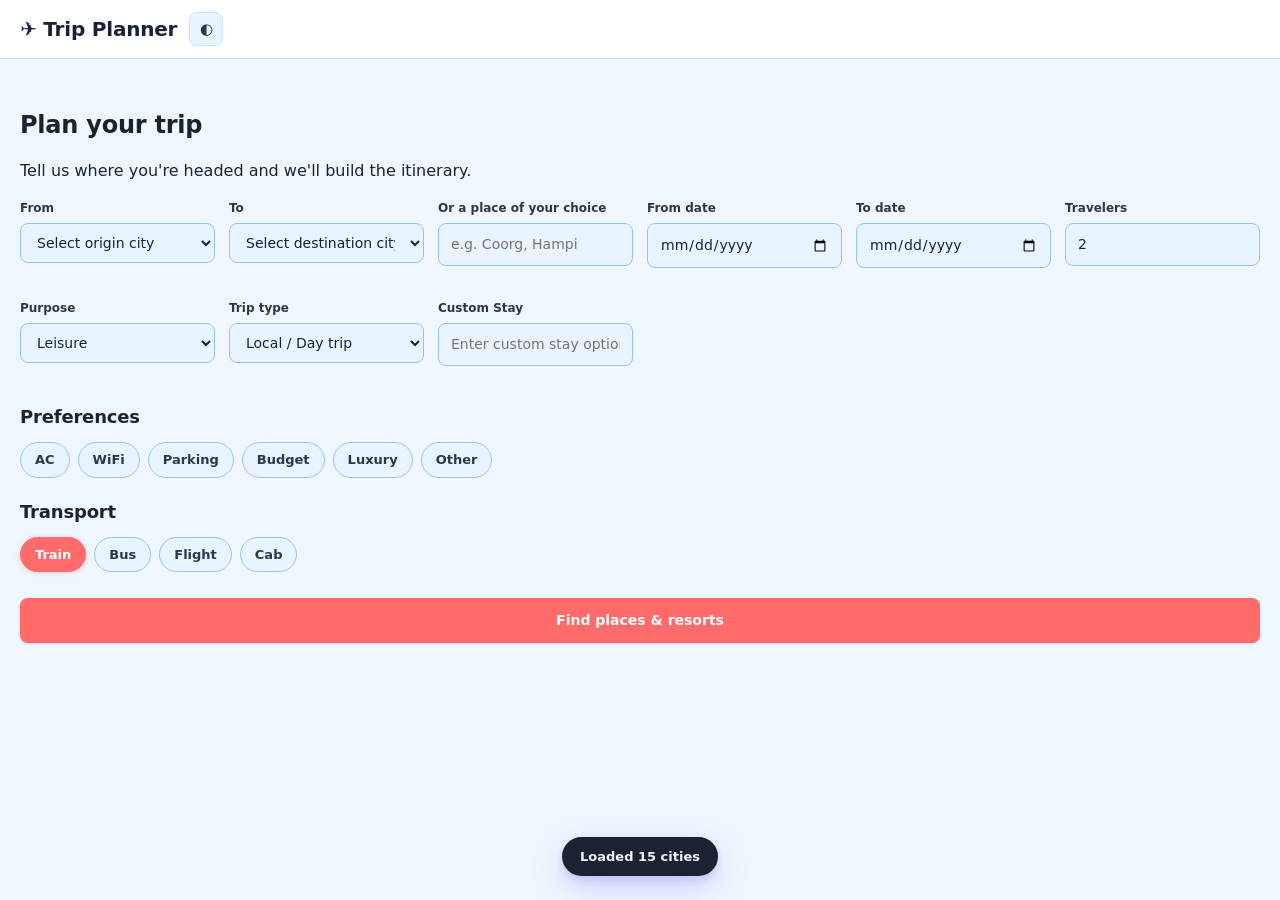
<file: index.html>
<!DOCTYPE html>
<html lang="en">
<head>
<meta charset="UTF-8">
<meta name="viewport" content="width=device-width, initial-scale=1">
<title>Trip Planner</title>
<link rel="stylesheet" href="style.css">
<link rel="manifest" href="trip-planner.webmanifest">
</head>
<body>
  <header>
    <h1>✈ Trip Planner</h1>
    <button id="themeToggle" aria-label="Toggle theme">◐</button>
  </header>

  <main>
    <section id="formSection">
      <h2>Plan your trip</h2>
      <p>Tell us where you're headed and we'll build the itinerary.</p>

      <form id="tripForm" novalidate>
        <div class="grid">
          <div class="field">
            <label for="originCity">From</label>
            <select id="originCity" required></select>
            <span class="err" id="errOrigin"></span>
          </div>
          <div class="field">
            <label for="destCity">To</label>
            <select id="destCity"></select>
            <span class="err" id="errDest"></span>
          </div>
          <div class="field">
            <label for="customDestCity">Or a place of your choice</label>
            <input type="text" id="customDestCity" placeholder="e.g. Coorg, Hampi">
          </div>
          <div class="field">
            <label for="tripFrom">From date</label>
            <input type="date" id="tripFrom" required>
            <span class="err" id="errDateFrom"></span>
          </div>
          <div class="field">
            <label for="tripTo">To date</label>
            <input type="date" id="tripTo" required>
            <span class="err" id="errDateTo"></span>
          </div>
          <div class="field">
            <label for="members">Travelers</label>
            <input type="number" id="members" min="1" max="50" value="2" required>
            <span class="err" id="errMembers"></span>
          </div>
          <div class="field">
            <label for="purpose">Purpose</label>
            <select id="purpose">
              <option value="leisure">Leisure</option>
              <option value="family">Family</option>
              <option value="business">Business</option>
              <option value="pilgrimage">Pilgrimage</option>
              <option value="romantic">Romantic</option>
            </select>
          </div>
          <div class="field">
            <label for="tripType">Trip type</label>
            <select id="tripType">
              <option value="local">Local / Day trip</option>
              <option value="outstation">Outstation</option>
            </select>
          </div>
          <div class="field">
            <label for="customStay">Custom Stay</label>
            <input type="text" id="customStay" placeholder="Enter custom stay option">
            <span class="err" id="errCustomStay"></span>
          </div>
        </div>

        <h3>Preferences</h3>
        <div class="chips" id="amenities">
          <button type="button" class="chip" data-amenity="ac" aria-pressed="false">AC</button>
          <button type="button" class="chip" data-amenity="wifi" aria-pressed="false">WiFi</button>
          <button type="button" class="chip" data-amenity="parking" aria-pressed="false">Parking</button>
          <button type="button" class="chip" data-amenity="budget" aria-pressed="false">Budget</button>
          <button type="button" class="chip" data-amenity="luxury" aria-pressed="false">Luxury</button>
          <button type="button" class="chip" data-amenity="other" aria-pressed="false">Other</button>
        </div>
        <div class="field hidden" id="customAmenityField" style="margin-top:12px;max-width:360px">
          <label for="customAmenity">Your preference</label>
          <input type="text" id="customAmenity" placeholder="e.g. Pet-friendly, Gym">
        </div>

        <h3>Transport</h3>
        <div class="chips" id="transport">
          <button type="button" class="pill" data-transport="train" aria-pressed="true">Train</button>
          <button type="button" class="pill" data-transport="bus" aria-pressed="false">Bus</button>
          <button type="button" class="pill" data-transport="flight" aria-pressed="false">Flight</button>
          <button type="button" class="pill" data-transport="cab" aria-pressed="false">Cab</button>
        </div>

        <button class="btn btn-primary btn-block" type="submit">Find places &amp; resorts</button>
      </form>
    </section>
  </main>

  <script src="dataService.js"></script>
  </body>
<script src="app.js"></script>

<!-- Service Worker Registration -->
<script>
  if ('serviceWorker' in navigator) {
    navigator.serviceWorker.register('sw.js').then(() => {
      console.log('Service Worker registered');
    });
  }
</script>
</body>
</html>
</file>
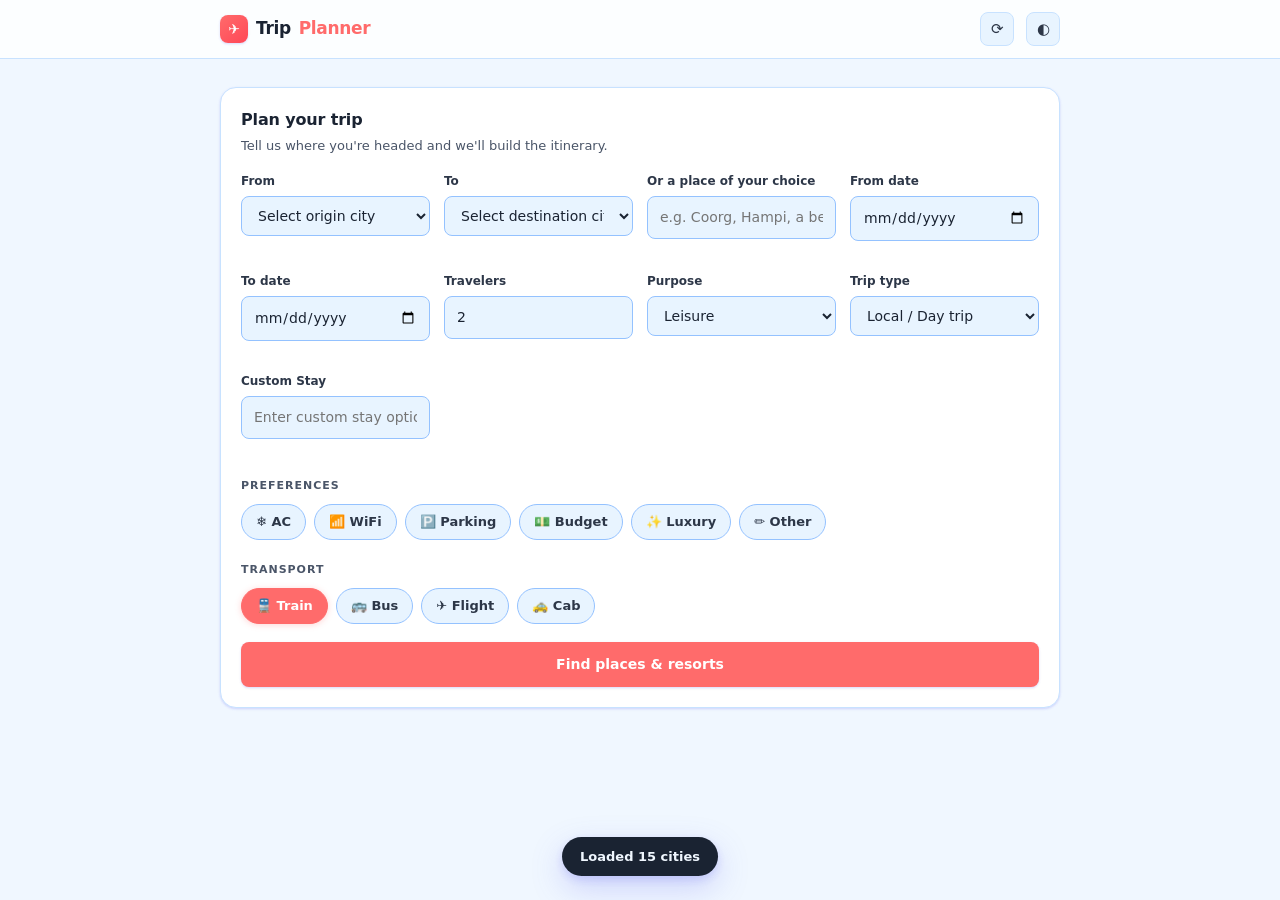
<file: trip-planner.html>
<!DOCTYPE html>
<html lang="en">
<head>
<meta charset="UTF-8">
<meta name="viewport" content="width=device-width, initial-scale=1">
<title>Trip Planner</title>
<meta name="description" content="Plan trips within Indian cities and outstation travel">
<link rel="manifest" href="trip-planner.webmanifest">
<style>
  /* ---------- Design tokens ---------- */
  :root {
    --bg:            #f0f7ff;
    --surface:       #ffffff;
    --surface-2:     #e8f4ff;
    --surface-sunk:  #d4edff;
    --text:          #1a2332;
    --text-soft:     #2d3748;
    --muted:         #4a5568;
    --accent:        #ff6b6b;
    --accent-hover:  #ff4757;
    --accent-soft:   #ffe5e5;
    --border:        #c8e2ff;
    --border-strong: #94c2ff;
    --ring:          rgba(255, 107, 107, .28);
    --shadow-sm: 0 1px 2px rgba(99, 102, 241, .15), 0 1px 3px rgba(99, 102, 241, .10);
    --shadow-md: 0 4px 12px rgba(99, 102, 241, .20), 0 2px 4px rgba(99, 102, 241, .15);
    --shadow-lg: 0 12px 32px rgba(99, 102, 241, .25), 0 4px 8px rgba(99, 102, 241, .20);
    --r-sm: 8px;  --r-md: 12px;  --r-lg: 16px;  --r-full: 999px;
  }
  [data-theme="dark"] {
    --bg:            #0f172a;
    --surface:       #1e293b;
    --surface-2:     #334155;
    --surface-sunk:  #2d3548;
    --text:          #f8fafc;
    --text-soft:     #cbd5e1;
    --muted:         #94a3b8;
    --accent:        #ff6b6b;
    --accent-hover:  #ff4757;
    --accent-soft:   #3d1a28;
    --border:        #334155;
    --border-strong: #475569;
    --ring:          rgba(255, 107, 107, .40);
    --shadow-sm: 0 1px 2px rgba(0,0,0,.5), 0 1px 3px rgba(0,0,0,.3);
    --shadow-md: 0 4px 12px rgba(255, 107, 107, .25), 0 2px 4px rgba(255, 107, 107, .15);
    --shadow-lg: 0 12px 32px rgba(255, 107, 107, .35), 0 4px 8px rgba(255, 107, 107, .25);
  }

  /* ---------- Base ---------- */
  *, *::before, *::after { box-sizing: border-box; }
  .hidden { display: none !important; }
  html { -webkit-text-size-adjust: 100%; }
  body {
    margin: 0;
    font-family: system-ui, -apple-system, "Segoe UI", Roboto, "Helvetica Neue", sans-serif;
    background: var(--bg);
    color: var(--text);
    line-height: 1.5;
    -webkit-font-smoothing: antialiased;
  }
  h1, h2, h3 { margin: 0; font-weight: 650; letter-spacing: -.01em; }
  :focus-visible { outline: 2px solid var(--accent); outline-offset: 2px; }

  /* ---------- Layout ---------- */
  .wrap { max-width: 880px; margin: 0 auto; padding: 0 20px 96px; }
  section { margin-top: 28px; }

  /* ---------- Header ---------- */
  header {
    position: sticky; top: 0; z-index: 20;
    background: color-mix(in srgb, var(--surface) 82%, transparent);
    backdrop-filter: saturate(180%) blur(12px);
    border-bottom: 1px solid var(--border);
  }
  .bar { max-width: 880px; margin: 0 auto; padding: 12px 20px; display: flex; align-items: center; gap: 12px; }
  .logo { font-size: 1.0625rem; font-weight: 700; letter-spacing: -.02em; display: flex; align-items: center; gap: 8px; }
  .logo-mark {
    width: 28px; height: 28px; border-radius: 8px; display: grid; place-items: center;
    background: linear-gradient(140deg, var(--accent), var(--accent-hover));
    color: #fff; font-size: 14px; box-shadow: var(--shadow-sm);
  }
  .logo span { color: var(--accent); }
  .bar .spacer { flex: 1; }

  .icon-btn {
    width: 34px; height: 34px; border-radius: var(--r-sm);
    border: 1px solid var(--border); background: var(--surface-2); color: var(--text-soft);
    font-size: 15px; cursor: pointer; display: grid; place-items: center; transition: .15s;
  }
  .icon-btn:hover { background: var(--surface-sunk); color: var(--text); border-color: var(--border-strong); }

  /* ---------- Cards ---------- */
  .card {
    background: var(--surface); border: 1px solid var(--border);
    border-radius: var(--r-lg); box-shadow: var(--shadow-sm);
  }
  .panel { padding: 20px; }
  .panel + .panel { margin-top: 16px; }
  .panel-title { font-size: 1rem; display: flex; align-items: center; gap: 8px; }
  .panel-sub { margin: 4px 0 16px; font-size: .8125rem; color: var(--muted); }
  .eyebrow {
    font-size: .6875rem; font-weight: 700; text-transform: uppercase;
    letter-spacing: .09em; color: var(--muted); margin-bottom: 10px;
  }

  /* ---------- Forms ---------- */
  .grid { display: grid; gap: 14px; grid-template-columns: repeat(auto-fit, minmax(168px, 1fr)); }
  .field { display: flex; flex-direction: column; gap: 6px; min-width: 0; }
  .field label { font-size: .75rem; font-weight: 600; color: var(--text-soft); }
  .field select, .field input {
    padding: 10px 12px; font: inherit; font-size: .875rem;
    border: 1px solid var(--border-strong); border-radius: var(--r-sm);
    background: var(--surface-2); color: var(--text); width: 100%;
    transition: border-color .15s, box-shadow .15s;
  }
  .field select:hover, .field input:hover { border-color: var(--muted); }
  .field select:focus, .field input:focus {
    outline: none; border-color: var(--accent); box-shadow: 0 0 0 3px var(--ring);
  }
  .field .err { font-size: .6875rem; color: var(--accent); font-weight: 500; min-height: 1em; }

  /* ---------- Chips & pills ---------- */
  .chips { display: flex; flex-wrap: wrap; gap: 8px; }
  .chip, .pill {
    display: inline-flex; align-items: center; gap: 6px;
    padding: 7px 14px; font: inherit; font-size: .8125rem; font-weight: 550;
    border: 1px solid var(--border-strong); border-radius: var(--r-full);
    background: var(--surface-2); color: var(--text-soft);
    cursor: pointer; user-select: none; transition: .15s;
  }
  .chip:hover, .pill:hover { border-color: var(--accent); color: var(--text); }
  .chip[aria-pressed="true"], .pill[aria-pressed="true"] {
    background: var(--accent); border-color: var(--accent); color: #fff;
    box-shadow: 0 1px 6px var(--ring);
  }

  /* ---------- Buttons ---------- */
  .btn {
    display: inline-flex; align-items: center; justify-content: center; gap: 8px;
    padding: 11px 20px; font: inherit; font-size: .875rem; font-weight: 650;
    border-radius: var(--r-sm); border: 1px solid transparent; cursor: pointer;
    transition: background .15s, border-color .15s, transform .06s;
    text-decoration: none;
  }
  .btn:active { transform: translateY(1px); }
  .btn-primary { background: var(--accent); color: #fff; box-shadow: var(--shadow-sm); }
  .btn-primary:hover { background: var(--accent-hover); }
  .btn-ghost { background: var(--surface-2); color: var(--text-soft); border-color: var(--border-strong); }
  .btn-ghost:hover { background: var(--surface-sunk); color: var(--text); }
  .btn-block { width: 100%; margin-top: 18px; }

  /* ---------- Summary strip ---------- */
  .strip {
    display: flex; align-items: center; gap: 12px; flex-wrap: wrap;
    padding: 14px 18px; margin-top: 20px;
    background: var(--surface); border: 1px solid var(--border);
    border-radius: var(--r-lg); box-shadow: var(--shadow-sm);
  }
  .strip .route { font-weight: 650; font-size: .9375rem; }
  .strip .route em { color: var(--accent); font-style: normal; margin: 0 6px; }
  .strip .meta { font-size: .8125rem; color: var(--muted); }
  .tag {
    margin-left: auto; font-size: .6875rem; font-weight: 650; letter-spacing: .04em;
    text-transform: uppercase; padding: 4px 10px; border-radius: var(--r-full);
    background: var(--surface-sunk); color: var(--muted); border: 1px solid var(--border);
  }
  .tag.live { background: #dcfce7; color: #15803d; border-color: #bbf7d0; }
  [data-theme="dark"] .tag.live { background: #052e1a; color: #4ade80; border-color: #14532d; }

  /* ---------- Option rows ---------- */
  .rows { display: flex; flex-direction: column; }
  .row {
    display: flex; align-items: center; gap: 12px;
    padding: 10px 4px; border-bottom: 1px solid var(--border);
  }
  .row:last-child { border-bottom: 0; }
  .row:hover .row-name { color: var(--accent); }
  .row label { display: flex; align-items: center; gap: 11px; flex: 1; min-width: 0; cursor: pointer; }
  .row input[type="checkbox"], .row input[type="radio"] {
    width: 17px; height: 17px; accent-color: var(--accent); cursor: pointer; flex-shrink: 0; margin: 0;
  }
  .row-name { font-size: .875rem; font-weight: 500; overflow: hidden; text-overflow: ellipsis; white-space: nowrap; transition: color .15s; }
  .row-level { font-size: .6875rem; font-weight: 600; color: var(--muted); flex-shrink: 0; }
  .dist {
    font-size: .75rem; font-weight: 600; color: var(--text-soft);
    background: var(--surface-sunk); border: 1px solid var(--border);
    padding: 3px 9px; border-radius: var(--r-full); white-space: nowrap; flex-shrink: 0;
  }
  .map-link {
    font-size: .6875rem; font-weight: 600; color: var(--text-soft); text-decoration: none;
    border: 1px solid var(--border-strong); border-radius: var(--r-sm);
    padding: 4px 9px; flex-shrink: 0; transition: .15s;
  }
  .map-link:hover { background: var(--accent); border-color: var(--accent); color: #fff; }

  .scroll { max-height: 300px; overflow-y: auto; margin: 0 -4px; padding: 0 4px; scrollbar-width: thin; }
  .scroll::-webkit-scrollbar { width: 8px; }
  .scroll::-webkit-scrollbar-thumb { background: var(--border-strong); border-radius: var(--r-full); }

  /* ---------- Skeleton ---------- */
  @keyframes shimmer { 0% { background-position: -400px 0; } 100% { background-position: 400px 0; } }
  .skel {
    height: 15px; border-radius: 5px; margin: 12px 0;
    background: linear-gradient(90deg, var(--surface-sunk) 25%, var(--border) 50%, var(--surface-sunk) 75%);
    background-size: 800px 100%; animation: shimmer 1.3s linear infinite;
  }

  /* ---------- Itinerary timeline ---------- */
  .day-head {
    display: flex; align-items: center; gap: 10px; margin: 22px 0 14px;
    font-size: .8125rem; font-weight: 700; color: var(--text-soft);
    text-transform: uppercase; letter-spacing: .06em;
  }
  .day-head::after { content: ""; flex: 1; height: 1px; background: var(--border); }
  .day-head:first-child { margin-top: 0; }
  .timeline { display: flex; flex-direction: column; gap: 0; }
  .stop { display: grid; grid-template-columns: 78px 26px 1fr; gap: 12px; align-items: start; }
  .stop .time { font-size: .75rem; font-weight: 650; color: var(--muted); text-align: right; padding-top: 11px; text-transform: uppercase; letter-spacing: .03em; }
  .stop .rail { display: flex; flex-direction: column; align-items: center; height: 100%; }
  .stop .dot {
    width: 11px; height: 11px; border-radius: 50%; background: var(--accent);
    margin-top: 14px; box-shadow: 0 0 0 3px var(--accent-soft); flex-shrink: 0;
  }
  .stop .line { width: 2px; flex: 1; background: var(--border); margin: 4px 0; min-height: 18px; }
  .stop:last-child .line { display: none; }
  .stop .body { padding: 9px 0 15px; min-width: 0; }
  .stop .name { font-size: .9375rem; font-weight: 600; }
  .stop .sub { font-size: .8125rem; color: var(--muted); margin-top: 2px; }
  @media (max-width: 560px) { .stop { grid-template-columns: 26px 1fr; } .stop .time { grid-column: 2; text-align: left; padding-top: 9px; } }

  /* ---------- Stay / summary blocks ---------- */
  .kv { display: flex; justify-content: space-between; gap: 12px; padding: 9px 0; font-size: .875rem; border-bottom: 1px solid var(--border); }
  .kv:last-of-type { border-bottom: 0; }
  .kv span:first-child { color: var(--text-soft); }
  .kv span:last-child { font-weight: 600; }
  .kv.total { border-top: 1px solid var(--border-strong); border-bottom: 0; margin-top: 6px; padding-top: 14px; font-size: 1rem; }
  .kv.total span:last-child { color: var(--accent); font-size: 1.125rem; }

  /* ---------- Booking links ---------- */
  .links { display: grid; gap: 10px; grid-template-columns: repeat(auto-fit, minmax(180px, 1fr)); margin-top: 4px; }
  .link-btn {
    display: flex; align-items: center; justify-content: center; gap: 8px;
    padding: 12px 16px; font-size: .8125rem; font-weight: 600;
    border: 1px solid var(--border-strong); border-radius: var(--r-sm);
    background: var(--surface-2); color: var(--text); text-decoration: none; transition: .15s;
  }
  .link-btn:hover { background: var(--surface-sunk); border-color: var(--muted); }
  .link-btn.primary { background: var(--accent); border-color: var(--accent); color: #fff; }
  .link-btn.primary:hover { background: var(--accent-hover); }

  .toast {
    position: fixed; left: 50%; bottom: 24px; transform: translateX(-50%);
    background: var(--text); color: var(--bg); padding: 10px 18px;
    border-radius: var(--r-full); font-size: .8125rem; font-weight: 600;
    box-shadow: var(--shadow-lg); z-index: 50; animation: rise .22s ease;
  }
  @keyframes rise { from { opacity: 0; transform: translate(-50%, 10px); } }
</style>
</head>
  <script>
    if ('serviceWorker' in navigator) {
      navigator.serviceWorker.register('sw.js').then(() => {
        console.log('Service Worker registered');
      });
    }
  </script>
<body>

<header>
  <div class="bar">
    <div class="logo"><div class="logo-mark">✈</div> Trip<span>Planner</span></div>
    <div class="spacer"></div>
    <button class="icon-btn" id="refreshCities" title="Refresh city list" aria-label="Refresh city list">⟳</button>
    <button class="icon-btn" id="themeToggle" title="Toggle theme" aria-label="Toggle theme">◐</button>
  </div>
</header>

<div class="wrap">

  <!-- ============ STEP 1 : TRIP DETAILS ============ -->
  <section id="formSection">
    <div class="card panel">
      <h1 class="panel-title">Plan your trip</h1>
      <p class="panel-sub">Tell us where you're headed and we'll build the itinerary.</p>

      <form id="tripForm" novalidate>
        <div class="grid">
          <div class="field">
            <label for="originCity">From</label>
            <select id="originCity" required></select>
            <span class="err" id="errOrigin"></span>
          </div>
          <div class="field">
            <label for="destCity">To</label>
            <select id="destCity"></select>
            <span class="err" id="errDest"></span>
          </div>
          <div class="field">
            <label for="customDestCity">Or a place of your choice</label>
            <input type="text" id="customDestCity" placeholder="e.g. Coorg, Hampi, a beach resort">
          </div>
          <div class="field">
            <label for="tripFrom">From date</label>
            <input type="date" id="tripFrom" required>
            <span class="err" id="errDateFrom"></span>
          </div>
          <div class="field">
            <label for="tripTo">To date</label>
            <input type="date" id="tripTo" required>
            <span class="err" id="errDateTo"></span>
          </div>
          <div class="field">
            <label for="members">Travelers</label>
            <input type="number" id="members" min="1" max="50" value="2" required>
            <span class="err" id="errMembers"></span>
          </div>
          <div class="field">
            <label for="purpose">Purpose</label>
            <select id="purpose">
              <option value="leisure">Leisure</option>
              <option value="family">Family</option>
              <option value="business">Business</option>
              <option value="pilgrimage">Pilgrimage</option>
              <option value="romantic">Romantic</option>
            </select>
          </div>
          <div class="field">
            <label for="tripType">Trip type</label>
            <select id="tripType">
              <option value="local">Local / Day trip</option>
              <option value="outstation">Outstation</option>
            </select>
          </div>
          <div class="field">
            <label for="customStay">Custom Stay</label>
            <input type="text" id="customStay" placeholder="Enter custom stay option">
            <span class="err" id="errCustomStay"></span>
          </div>
        </div>

        <div class="eyebrow" style="margin-top:22px">Preferences</div>
        <div class="chips" id="amenities">
          <button type="button" class="chip" data-amenity="ac"     aria-pressed="false">❄️ AC</button>
          <button type="button" class="chip" data-amenity="wifi"   aria-pressed="false">📶 WiFi</button>
          <button type="button" class="chip" data-amenity="parking" aria-pressed="false">🅿️ Parking</button>
          <button type="button" class="chip" data-amenity="budget"  aria-pressed="false">💵 Budget</button>
          <button type="button" class="chip" data-amenity="luxury"  aria-pressed="false">✨ Luxury</button>
          <button type="button" class="chip" data-amenity="other"   aria-pressed="false">✏️ Other</button>
        </div>
        <div class="field hidden" id="customAmenityField" style="margin-top:12px;max-width:360px">
          <label for="customAmenity">Your preference (when "Other" is selected)</label>
          <input type="text" id="customAmenity" placeholder="e.g. Pet-friendly, Gym, Pool, Kitchen…">
        </div>

        <div class="eyebrow" style="margin-top:22px">Transport</div>
        <div class="chips" id="transport">
          <button type="button" class="pill" data-transport="train"  aria-pressed="true">🚆 Train</button>
          <button type="button" class="pill" data-transport="bus"    aria-pressed="false">🚌 Bus</button>
          <button type="button" class="pill" data-transport="flight" aria-pressed="false">✈️ Flight</button>
          <button type="button" class="pill" data-transport="cab"    aria-pressed="false">🚕 Cab</button>
        </div>

        <button class="btn btn-primary btn-block" type="submit" id="submitBtn">Find places &amp; resorts</button>
      </form>
    </div>
  </section>

  <!-- ============ STEP 2 : OPTIONS ============ -->
  <section id="optionsSection" class="hidden">
    <div class="strip" id="tripStrip"></div>

    <div class="card panel">
      <div style="display:flex;align-items:center;gap:10px;flex-wrap:wrap;margin-bottom:4px">
        <h2 class="panel-title">Your trip options</h2>
        <button class="btn btn-ghost" id="backBtn" style="margin-left:auto;padding:7px 14px;font-size:.8125rem">← Change details</button>
      </div>
      <p class="panel-sub" id="optionsSubtitle">Sorted nearest-first from the city centre.</p>
      <div id="optionsContainer"></div>
    </div>

    <button class="btn btn-primary btn-block" id="finalizeBtn">Build itinerary →</button>
  </section>

  <!-- ============ STEP 3 : ITINERARY ============ -->
  <section id="resultsSection" class="hidden"></section>
</div>

<script src="dataService.js"></script>
<script>
(() => {
  'use strict';
  const $  = (s, r = document) => r.querySelector(s);
  const $$ = (s, r = document) => Array.from(r.querySelectorAll(s));
  const esc = s => String(s ?? '').replace(/[&<>"']/g, c =>
    ({ '&':'&amp;','<':'&lt;','>':'&gt;','"':'&quot;',"'":'&#39;' }[c]));
  const norm = s => String(s || '').toLowerCase().trim().replace(/\s+/g, '-');
  const S = window.TripDataService;

  /* ---------- Theme ---------- */
  const root = document.documentElement;
  const saved = localStorage.getItem('theme');
  if (saved === 'dark') root.setAttribute('data-theme', 'dark');
  $('#themeToggle').onclick = () => {
    const dark = root.hasAttribute('data-theme');
    dark ? root.removeAttribute('data-theme') : root.setAttribute('data-theme', 'dark');
    localStorage.setItem('theme', dark ? 'light' : 'dark');
  };

  /* ---------- Toasts ---------- */
  let toastTimer;
  function toast(msg) {
    $$('.toast').forEach(t => t.remove());
    const el = document.createElement('div');
    el.className = 'toast';
    el.setAttribute('role', 'status');
    el.textContent = msg;
    document.body.appendChild(el);
    clearTimeout(toastTimer);
    toastTimer = setTimeout(() => el.remove(), 2600);
  }

  /* ---------- City dropdowns ---------- */
  const origin = $('#originCity'), dest = $('#destCity'), refreshBtn = $('#refreshCities');
  const customDest = $('#customDestCity');
  let cities = [];

  // Either the curated dropdown or the user's own location is used as the destination.
  const destValue = () => customDest.value.trim() || dest.value;

  function paint() {
    origin.innerHTML = '<option value="">Select origin city</option>';
    dest.innerHTML   = '<option value="">Select destination city</option>';
    cities.forEach(c => {
      [[origin, 'Select origin city'], [dest, 'Select destination city']].forEach(([sel]) => {
        const o = document.createElement('option');
        o.value = c.name; o.textContent = c.name;
        sel.appendChild(o);
      });
    });
    // Debug: show number of cities loaded
    toast(`Loaded ${cities.length} cities`);
    console.log('Cities loaded:', cities.map(c => c.name));
  }

  async function loadCities(force = false) {
    refreshBtn.disabled = true;
    refreshBtn.textContent = '…';
    try {
      cities = await S.getCityList({ forceRefresh: force });
      paint();
    } catch (e) {
      cities = S.FALLBACK_CITIES;
      paint();
      toast('Could not refresh cities — using built-in list');
    } finally {
      refreshBtn.disabled = false;
      refreshBtn.textContent = '⟳';
    }
  }
  refreshBtn.onclick = () => { loadCities(true); reset(); };
  loadCities();

  /* ---------- Chips & pills ---------- */
  let amenities = new Set();
  let transport = 'train';

  $('#amenities').addEventListener('click', e => {
    const c = e.target.closest('.chip'); if (!c) return;
    const amenity = c.dataset.amenity;
    const willBeOn = c.getAttribute('aria-pressed') !== 'true';
    // Budget and Luxury are mutually exclusive (tier, not combinable)
    if (willBeOn && (amenity === 'budget' || amenity === 'luxury')) {
      const other = amenity === 'budget' ? 'luxury' : 'budget';
      const otherEl = document.querySelector(`.chip[data-amenity="${other}"]`);
      if (otherEl && otherEl.getAttribute('aria-pressed') === 'true') {
        otherEl.setAttribute('aria-pressed', 'false');
        amenities.delete(other);
      }
    }
    c.setAttribute('aria-pressed', String(willBeOn));
    willBeOn ? amenities.add(amenity) : amenities.delete(amenity);
    // Toggle custom text field when "Other" is (de)selected
    const customField = document.getElementById('customAmenityField');
    if (customField) {
      const show = amenities.has('other');
      customField.classList.toggle('hidden', !show);
      if (!show) document.getElementById('customAmenity').value = '';
    }
  });
  $('#transport').addEventListener('click', e => {
    const p = e.target.closest('.pill'); if (!p) return;
    $$('#transport .pill').forEach(x => x.setAttribute('aria-pressed', 'false'));
    p.setAttribute('aria-pressed', 'true');
    transport = p.dataset.transport;
  });

  /* ---------- Validation ---------- */
  function validate() {
    let ok = true;
    const fail = (id, msg) => { $('#' + id).textContent = msg; ok = false; };
    const clear = id => { $('#' + id).textContent = ''; };

    ['errOrigin','errDest','errMembers','errDateFrom','errDateTo'].forEach(clear);
    const o = origin.value, d = destValue(), m = parseInt($('#members').value, 10);
    const tripFrom = $('#tripFrom').value, tripTo = $('#tripTo').value;

    if (!o)                                    fail('errOrigin', 'Pick a starting city');
    if (!d)                                    fail('errDest', 'Pick a destination or type your own');
    if (!(m >= 1 && m <= 50))                 fail('errMembers', 'Enter 1–50 travelers');
    if (!tripFrom)                             fail('errDateFrom', 'Pick start date');
    if (!tripTo)                               fail('errDateTo', 'Pick end date');
    if (tripFrom && tripTo && tripTo < tripFrom) fail('errDateTo', 'End date must be after start');
    return ok;
  }

  /* ---------- Options step ---------- */
  let options = [];   // index-aligned with option checkboxes
  let stayChoice = null;
  let cityDetail = null;

  const distBadge = d => d ? `<span class="dist">${esc(d)}</span>` : '';

  function placeRow(p, i) {
    const level = p.level && p.level !== 'live'
      ? `<span class="row-level">${esc(p.level)}</span>` : '';
    return `
      <div class="row">
        <label>
          <input type="checkbox" name="option" data-idx="${i}" checked>
          <span class="row-name">${esc(p.name)}</span>
        </label>
        ${level}${distBadge(p.distanceText)}
        <a class="map-link" href="${esc(p.link)}" target="_blank" rel="noopener noreferrer">↗ Map</a>
      </div>`;
  }

  const SKEL = `<div class="card panel"><div class="skel" style="width:38%"></div>
    ${'<div class="skel"></div>'.repeat(5)}</div>`;

  async function showOptions() {
    if (!validate()) return;
    const d = destValue();
    const isOut = $('#tripType').value === 'outstation';
    const radiusKm = isOut ? 50 : 25;

    // Compute trip duration from dates
    const tripFrom = $('#tripFrom').value;
    const tripTo = $('#tripTo').value;
    let numDays = 1;
    let numNights = 0;
    if (tripFrom && tripTo) {
        const start = new Date(tripFrom);
        const end = new Date(tripTo);
        const diffTime = end - start;
        const diffDays = Math.ceil(diffTime / (1000 * 60 * 60 * 24));
        numDays = Math.max(1, diffDays + 1);
        numNights = Math.max(0, numDays - 1);
    }
    const isNight = numNights > 0;

    $('#formSection').classList.add('hidden');
    $('#optionsSection').classList.remove('hidden');
    $('#optionsSubtitle').textContent = 'Loading places near ' + d + '…';
    $('#optionsContainer').innerHTML = SKEL;
    $('#finalizeBtn').disabled = true;
    window.scrollTo({ top: 0, behavior: 'smooth' });

    cityDetail = await S.getCityDetails(d);
    const data = await S.getTripOptions(d, { radiusKm });

    const groups = [
      { key: 'resort',       title: '🏖 Resorts & stays' },
      { key: 'entertainment',title: '🎡 Entertainment areas' },
      { key: 'attraction',   title: '🏛 Attractions' },
      { key: 'food',         title: '🍽 Food & cafés' }
    ].map(g => ({ ...g, rows: data.groups[g.key] || [] }));

    options = groups.flatMap(g => g.rows);
    stayChoice = null;

    // Header strip: route + intercity distance.
    const oc = S.CITY_DATA[norm(origin.value)]?.center;
    const dc = data.center;
    console.log('Origin center:', oc);
console.log('Destination center:', dc);
const kms = (oc && dc && typeof oc.lat === 'number' && typeof dc.lat === 'number')
  ? S.fmtDist(S.haversine(oc.lat, oc.lon, dc.lat, dc.lon))
  : null;
    $('#tripStrip').innerHTML = `
      <span class="route">${esc(origin.value)}<em>→</em>${esc(d)}</span>
      <span class="meta">${esc($('#tripType').value)}${kms && isNaN(kms) ? '' : kms ? ' · ' + esc(kms) + ' apart' : ''} · ${
        parseInt($('#members').value, 10)} traveler${$('#members').value === '1' ? '' : 's'}</span>
      <span class="tag ${data.source === 'live' ? 'live' : ''}">${data.source === 'live' ? '● Live data' : 'Curated data'}</span>`;

    $('#optionsSubtitle').textContent = data.source === 'live'
      ? `Live places within ${radiusKm} km of ${d}, nearest first.`
      : `Best-known places around ${d}, sorted by distance from the centre.`;

    let html = '';

    // Transport preferences (carried forward).
    html += `<div class="card panel"><h3 class="panel-title">How will you travel?</h3>
      <p class="panel-sub">Select everything you're open to.</p><div class="rows">`;
    ['train','bus','flight','cab'].forEach(t => {
      html += `<div class="row"><label>
        <input type="checkbox" name="tmode" value="${t}" ${t === transport ? 'checked' : ''}>
        <span class="row-name">${t[0].toUpperCase() + t.slice(1)}</span></label></div>`;
    });
    html += `</div></div>`;

    // Place groups.
    groups.forEach(g => {
      if (!g.rows.length) return;
      const hasDist = g.key !== 'food';
      html += `<div class="card panel">
        <h3 class="panel-title">${g.title} <span class="row-level" style="margin-left:auto">${g.rows.length}</span></h3>
        ${hasDist ? `<p class="panel-sub">Nearest to ${esc(d)} centre first</p>` : ''}
        <div class="scroll"><div class="rows">`;
      g.rows.forEach(p => {
        const idx = options.indexOf(p);
        html += placeRow(p, idx);
      });
      html += `</div></div></div>`;
    });

    // Accommodation tier picker for overnight trips.
    if (isNight) {
      const levels = [['budget','💵 Budget'],['premium','🏨 Premium'],['luxury','✨ Luxury']];
      html += `<div class="card panel"><h3 class="panel-title">Where will you stay?</h3>
        <p class="panel-sub">Pick a tier — we'll factor it into the budget.</p><div class="rows">`;
      levels.forEach(([lv, label], i) => {
        html += `<div class="row"><label>
          <input type="radio" name="stayLevel" value="${lv}" ${lv === 'premium' ? 'checked' : ''}>
          <span class="row-name">${label}</span></label></div>`;
      });
      html += `</div></div>`;

      // Custom stay field - show when custom is needed
      html += `<div class="row" style="margin-top:8px"><label style="flex:1">
        <input type="radio" name="stayLevel" value="custom" id="customStayRadio">
        <span class="row-name">✏️ Custom</span></label></div>`;
    }

    if (!groups.some(g => g.rows.length)) {
      html = `<div class="card panel"><p style="margin:0;color:var(--muted);font-size:.875rem">
        No curated data for ${esc(d)} yet. Try one of the built-in cities, or refresh the city list.</p></div>`;
    }

    $('#optionsContainer').innerHTML = html;
    $('#finalizeBtn').disabled = false;
  }

  /* ---------- Itinerary step ---------- */
  const STOP_TIMES = ['Morning', 'Midday', 'Afternoon', 'Evening', 'Night'];

  function finalize() {
    const picked = $$('#optionsContainer input[name="option"]:checked')
      .map(i => options[parseInt(i.dataset.idx, 10)])
      .filter(Boolean);
    const modes = $$('#optionsContainer input[name="tmode"]:checked').map(i => i.value);
    let stayLv = $('#optionsContainer input[name="stayLevel"]:checked')?.value;
    const customStay = stayLv === 'custom' ? $('#customStay').value?.trim() : null;

    const o = origin.value, d = destValue();
    const isOut  = $('#tripType').value === 'outstation';
    const members= parseInt($('#members').value, 10) || 2;
    const purpose= $('#purpose').value;

    // Compute trip days and nights
    const tripFrom = $('#tripFrom').value;
    const tripTo = $('#tripTo').value;
    let numDays = 1;
    let numNights = 0;
    if (tripFrom && tripTo) {
      const start = new Date(tripFrom);
      const end = new Date(tripTo);
      const diffTime = end - start;
      const diffDays = Math.ceil(diffTime / (1000 * 60 * 60 * 24));
      numDays = Math.max(1, diffDays + 1);
      numNights = Math.max(0, numDays - 1);
    }
    const isNight = numNights > 0;

    const tripDt = tripFrom || new Date().toISOString().split('T')[0];
    const date = tripDt;
    const mainMode = modes[0] || transport;

    // Split picked places into morning / afternoon / evening buckets.
    const sights = picked.filter(p => p.type === 'Attraction' || p.type === 'Entertainment');
    const food = picked.filter(p => p.type === 'Food');
    const perDay = 4;
    const days = [];
    for (let i = 0, n = 0; i < numDays; i++) {
      const stops = [];
      const slice = sights.slice(n, n + perDay);
      n += perDay;
      slice.forEach((p, j) => stops.push({
        when: STOP_TIMES[j] || 'Evening',
        name: p.name,
        sub: [p.type, p.distanceText && `${p.distanceText} away`].filter(Boolean).join(' · '),
        link: p.link
      }));
      if ((!isNight || i === 0) && food.length) {
        const f = food[i] || food[0];
        stops.push({ when: 'Evening', name: f.name, sub: 'Food & dining', link: f.link });
      }
      if (stops.length) {
        days.push({
          title: `Day ${i + 1}`,
          sub: i === 0 ? 'Arrival & exploration' : (i === numDays - 1 ? 'Sightseeing & departure' : 'Sightseeing'),
          stops,
          stay: (isNight && i < numNights) ? stayLv : null
        });
      } else {
        days.push({
          title: `Day ${i + 1}`,
          sub: 'Free-form day',
          stops: [
            { when: 'Morning', name: 'Explore the city centre', sub: 'No places selected' }
          ],
          stay: isNight && (i < numNights) ? stayLv : null
        });
      }
    }

    /* --- Cost model --- */
    const distKm = (() => {
      const a = S.CITY_DATA[norm(o)]?.center, b = S.CITY_DATA[norm(d)]?.center;
      return (a && b) ? S.haversine(a.lat, a.lon, b.lat, b.lon) : (isOut ? 500 : 30);
    })();

    const perPerson = {
      Travel: Math.round(distKm * 1.9) + 120,
      Stay:    isNight ? (stayLv === 'custom' ? 1500 : ({ budget: 1200, premium: 2800, luxury: 6000 }[stayLv] || 2800)) * numNights : 0,
      Food:    600 * numDays,
      Activities: 350 * numDays
    };

    // Apply amenity-based adjustments after initial calculation
    if (amenities.has('ac'))     perPerson.Travel += 150;
    if (amenities.has('wifi'))   perPerson.Stay    += 200;
    if (amenities.has('parking'))perPerson.Travel += 120;
    if (amenities.has('luxury')) { perPerson.Stay = Math.max(perPerson.Stay, 6000); perPerson.Food += 900; }
    if (amenities.has('budget')) { perPerson.Stay = Math.min(perPerson.Stay || 1200, 1200); }

    const customAmenity = amenities.has('other') ? ($('#customAmenity').value || '').trim() : '';
    const tripTotal = Object.values(perPerson).reduce((a, b) => a + b, 0);

    /* --- Booking links --- */
    const slug = s => norm(s);
    const links = [];

    if (modes.includes('train'))
      links.push(['primary', '🚆 Book Train · IRCTC',
        `https://www.irctc.co.in/nget/train-search?fromStation=${encodeURIComponent(o.toUpperCase())}&toStation=${encodeURIComponent(d.toUpperCase())}&journeyDate=${date}`]);
    if (modes.includes('flight'))
      links.push(['primary', '✈️ Book Flight · MMT',
        `https://www.makemytrip.com/flight/search?fromCity=${slug(o)}&toCity=${slug(d)}&departureDate=${date}`]);
    if (modes.includes('bus'))
      links.push(['primary', '🚌 Book Bus · RedBus',
        `https://www.redbus.in/bus-tickets/${slug(o)}-to-${slug(d)}?date=${date}`]);
    if (modes.includes('cab'))
      links.push(['', '🚕 Book Cab · Uber',
        `https://m.uber.com/ul/?action=setPickup&pickup=${encodeURIComponent(o)}`]);
    if (isNight)
      links.push(['primary', '🏨 Book Hotel · MMT',
        `https://www.makemytrip.com/hotels/hotel-listing?city=${slug(d)}&checkin=${date}&checkout=${date}`]);
    if (!links.length)
      links.push(['', '🗺 Open in Maps',
        `https://www.google.com/maps/search/?api=1&query=${encodeURIComponent(d + ' tourism')}`]);

    /* --- Render --- */
    const stopHTML = s => `
      <div class="stop">
        <div class="time">${esc(s.when)}</div>
        <div class="rail"><div class="dot"></div><div class="line"></div></div>
        <div class="body">
          <div class="name">${s.link ? `<a href="${esc(s.link)}" target="_blank" rel="noopener noreferrer" style="color:inherit;text-decoration:none">${esc(s.name)} ↗</a>` : esc(s.name)}</div>
          ${s.sub ? `<div class="sub">${esc(s.sub)}</div>` : ''}
        </div>
      </div>`;

    const stayLabel = { budget:'💵 Budget', premium:'🏨 Premium', luxury:'✨ Luxury' };
    const stayDisplay = { budget:'💵 Budget', premium:'🏨 Premium', luxury:'✨ Luxury', custom: customStay || 'Custom Stay' };
    const customAmenityText = amenities.has('other') ? ($('#customAmenity').value || '').trim() : '';

    $('#resultsSection').innerHTML = `
      <div class="strip">
        <span class="route">${esc(o)}<em>→</em>${esc(d)}</span>
        <span class="meta">${esc(distKm?.toFixed(0) || 'N/A')} km · ${members} traveler${members === 1 ? '' : 's'} · ${esc(purpose)} · ${esc(date)}</span>
        <span class="tag">${esc(mainMode)}</span>
      </div>

      <div class="card panel">
        <h2 class="panel-title">Your itinerary</h2>
        <p class="panel-sub">${days.length} day${days.length === 1 ? '' : 's'} · ${picked.length} place${picked.length === 1 ? '' : 's'} selected${customAmenityText ? ' · ' + esc(customAmenityText) : ''}</p>
        ${days.map(day => `
          <div class="day-head">${esc(day.title)} · ${esc(day.sub)}</div>
          <div class="timeline">
            ${day.stops.map(stopHTML).join('')}
            ${day.stay ? `<div class="stop">
              <div class="time">Night</div>
              <div class="rail"><div class="dot"></div></div>
              <div class="body"><div class="name">Stay · ${esc(stayDisplay[day.stay] || day.stay)}</div>
              <div class="sub">${esc(customStay || cityDetail?.stays?.[day.stay]?.[0]?.name || d + ' city hotel')}</div></div>
            </div>` : ''}
          </div>`).join('')}
      </div>

      <div class="card panel">
        <h3 class="panel-title">Cost estimate</h3>
        <p class="panel-sub">Per person · for all ${members} travelers: ₹${(tripTotal * members).toLocaleString('en-IN')}</p>
        ${Object.entries(perPerson).filter(([, v]) => v > 0).map(([k, v]) =>
          `<div class="kv"><span>${esc(k)}</span><span>₹${v.toLocaleString('en-IN')}</span></div>`).join('')}
        <div class="kv total"><span>Total per person</span><span>₹${tripTotal.toLocaleString('en-IN')}</span></div>
      </div>

      <div class="card panel">
        <h3 class="panel-title">Book &amp; navigate</h3>
        <p class="panel-sub">Opens ${esc(date)} on the provider's site.</p>
        <div class="links">
          ${links.map(([cls, label, href]) =>
            `<a class="link-btn ${cls}" href="${esc(href)}" target="_blank" rel="noopener noreferrer">${esc(label)}</a>`).join('')}
        </div>
      </div>

      <button class="btn btn-ghost btn-block" id="newTrip">🔄 Plan another trip</button>`;

    $('#optionsSection').classList.add('hidden');
    $('#resultsSection').classList.remove('hidden');
    window.scrollTo({ top: 0, behavior: 'smooth' });
  }

  /* ---------- Navigation ---------- */
  function reset() {
    $('#resultsSection').classList.add('hidden');
    $('#optionsSection').classList.add('hidden');
    $('#formSection').classList.remove('hidden');
    $('#customDestCity').value = '';
    $('#newTrip')?.removeEventListener('click', reset);
    window.scrollTo({ top: 0, behavior: 'smooth' });
  }

  $('#tripForm').addEventListener('submit', e => { e.preventDefault(); showOptions(); });
  $('#backBtn').onclick   = () => { $('#optionsSection').classList.add('hidden');
                                    $('#formSection').classList.remove('hidden');
                                    window.scrollTo({ top: 0, behavior: 'smooth' }); };
  $('#finalizeBtn').onclick = finalize;
  $('#resultsSection').addEventListener('click', e => {
    if (e.target.closest('#newTrip')) reset();
  });
})();
</script>
</body>
</html>
</file>
<file: style.css>
/* Design tokens */
:root {
  --bg:            #f0f7ff;
  --surface:       #ffffff;
  --surface-2:     #e8f4ff;
  --surface-sunk:  #d4edff;
  --text:          #1a2332;
  --text-soft:     #2d3748;
  --muted:         #4a5568;
  --accent:        #ff6b6b;
  --accent-hover:  #ff4757;
  --accent-soft:   #ffe5e5;
  --border:        #c8e2ff;
  --border-strong: #94c2ff;
  --ring:          rgba(255, 107, 107, .28);
  --shadow-sm: 0 1px 2px rgba(99, 102, 241, .15), 0 1px 3px rgba(99, 102, 241, .10);
  --shadow-md: 0 4px 12px rgba(99, 102, 241, .20), 0 2px 4px rgba(99, 102, 241, .15);
  --shadow-lg: 0 12px 32px rgba(99, 102, 241, .25), 0 4px 8px rgba(99, 102, 241, .20);
  --r-sm: 8px; --r-md: 12px; --r-lg: 16px; --r-full: 999px;
}
[data-theme="dark"] {
  --bg:            #0f172a;
  --surface:       #1e293b;
  --surface-2:     #334155;
  --surface-sunk:  #2d3548;
  --text:          #f8fafc;
  --text-soft:     #cbd5e1;
  --muted:         #94a3b8;
  --accent:        #ff6b6b;
  --accent-hover:  #ff4757;
  --accent-soft:   #3d1a28;
  --border:        #334155;
  --border-strong: #475569;
  --ring:          rgba(255, 107, 107, .40);
  --shadow-sm: 0 1px 2px rgba(0,0,0,.5), 0 1px 3px rgba(0,0,0,.3);
  --shadow-md: 0 4px 12px rgba(255, 107, 107, .25), 0 2px 4px rgba(255, 107, 107, .15);
  --shadow-lg: 0 12px 32px rgba(255, 107, 107, .35), 0 4px 8px rgba(255, 107, 107, .25);
}
*, *::before, *::after { box-sizing: border-box; }
.hidden { display: none !important; }
html { -webkit-text-size-adjust: 100%; }
body {
  margin: 0;
  font-family: system-ui, -apple-system, "Segoe UI", Roboto, "Helvetica Neue", sans-serif;
  background: var(--bg);
  color: var(--text);
  line-height: 1.5;
  -webkit-font-smoothing: antialiased;
}
h1, h2, h3 { margin: 0; font-weight: 650; letter-spacing: -.01em; }
:focus-visible { outline: 2px solid var(--accent); outline-offset: 2px; }

/* Layout */
.wrap { max-width: 880px; margin: 0 auto; padding: 0 20px 96px; }
section { margin-top: 28px; }

/* Header */
header {
  position: sticky; top: 0; z-index: 20;
  background: color-mix(in srgb, var(--surface) 82%, transparent);
  backdrop-filter: saturate(180%) blur(12px);
  border-bottom: 1px solid var(--border);
  padding: 12px 20px;
  display: flex; align-items: center; gap: 12px;
}
header h1 { font-size: 1.25rem; font-weight: 700; display: flex; align-items: center; gap: 8px; }
#themeToggle {
  width: 34px; height: 34px; border-radius: var(--r-sm);
  border: 1px solid var(--border); background: var(--surface-2); color: var(--text-soft);
  font-size: 15px; cursor: pointer; display: grid; place-items: center; transition: .15s;
}
#themeToggle:hover { background: var(--surface-sunk); color: var(--text); border-color: var(--border-strong); }

main { padding: 20px; }
.card {
  background: var(--surface); border: 1px solid var(--border);
  border-radius: var(--r-lg); box-shadow: var(--shadow-sm);
  padding: 20px;
}
.field { display: flex; flex-direction: column; gap: 6px; min-width: 0; }
.field label { font-size: .75rem; font-weight: 600; color: var(--text-soft); }
.field select, .field input {
  padding: 10px 12px; font: inherit; font-size: .875rem;
  border: 1px solid var(--border-strong); border-radius: var(--r-sm);
  background: var(--surface-2); color: var(--text); width: 100%;
  transition: border-color .15s, box-shadow .15s;
}
.field select:hover, .field input:hover { border-color: var(--muted); }
.field select:focus, .field input:focus {
  outline: none; border-color: var(--accent); box-shadow: 0 0 0 3px var(--ring);
}
.field .err { font-size: .6875rem; color: var(--accent); font-weight: 500; min-height: 1em; }

.grid { display: grid; gap: 14px; grid-template-columns: repeat(auto-fit, minmax(168px, 1fr)); }

.chips { display: flex; flex-wrap: wrap; gap: 8px; margin: 8px 0; }
.chip, .pill {
  display: inline-flex; align-items: center; gap: 6px;
  padding: 7px 14px; font: inherit; font-size: .8125rem; font-weight: 550;
  border: 1px solid var(--border-strong); border-radius: var(--r-full);
  background: var(--surface-2); color: var(--text-soft);
  cursor: pointer; user-select: none; transition: .15s;
}
.chip:hover, .pill:hover { border-color: var(--accent); color: var(--text); }
.chip[aria-pressed="true"], .pill[aria-pressed="true"] {
  background: var(--accent); border-color: var(--accent); color: #fff;
  box-shadow: 0 1px 6px var(--ring);
}

.btn {
  display: inline-flex; align-items: center; justify-content: center; gap: 8px;
  padding: 11px 20px; font: inherit; font-size: .875rem; font-weight: 650;
  border-radius: var(--r-sm); border: 1px solid transparent; cursor: pointer;
  transition: background .15s, border-color .15s, transform .06s;
  text-decoration: none;
}
.btn:active { transform: translateY(1px); }
.btn-primary { background: var(--accent); color: #fff; box-shadow: var(--shadow-sm); }
.btn-primary:hover { background: var(--accent-hover); }
.btn-ghost { background: var(--surface-2); color: var(--text-soft); border-color: var(--border-strong); }
.btn-ghost:hover { background: var(--surface-sunk); color: var(--text); }
.btn-block { width: 100%; margin-top: 18px; }

.main { padding: 20px; }

h2 { font-size: 1.5rem; margin-bottom: 8px; }
h3 { font-size: 1.125rem; margin: 20px 0 12px; }

.toasts {
  position: fixed; left: 50%; bottom: 24px; transform: translateX(-50%);
  background: var(--text); color: var(--bg); padding: 10px 18px;
  border-radius: var(--r-full); font-size: .8125rem; font-weight: 600;
  box-shadow: var(--shadow-lg); z-index: 50; animation: rise .22s ease;
}
@keyframes rise { from { opacity: 0; transform: translate(-50%, 10px); } }

.strip {
  display: flex; align-items: center; gap: 12px; flex-wrap: wrap;
  padding: 14px 18px; margin-top: 20px;
  background: var(--surface); border: 1px solid var(--border);
  border-radius: var(--r-lg); box-shadow: var(--shadow-sm);
}
.strip .route { font-weight: 650; font-size: .9375rem; }
.strip .route em { color: var(--accent); font-style: normal; margin: 0 6px; }
.strip .meta { font-size: .8125rem; color: var(--muted); }
.tag {
  margin-left: auto; font-size: .6875rem; font-weight: 650; letter-spacing: .04em;
  text-transform: uppercase; padding: 4px 10px; border-radius: var(--r-full);
  background: var(--surface-sunk); color: var(--muted); border: 1px solid var(--border);
}
.tag.live { background: #dcfce7; color: #15803d; border-color: #bbf7d0; }
[data-theme="dark"] .tag.live { background: #052e1a; color: #4ade80; border-color: #14532d; }

.panel { margin-top: 0; }
.panel-title { font-size: 1rem; display: flex; align-items: center; gap: 8px; }
.panel-sub { margin: 4px 0 16px; font-size: .8125rem; color: var(--muted); }
.eyebrow {
  font-size: .6875rem; font-weight: 700; text-transform: uppercase;
  letter-spacing: .09em; color: var(--muted); margin-bottom: 10px;
}

.skeleton {
  height: 15px; border-radius: 5px; margin: 12px 0;
  background: linear-gradient(90deg, var(--surface-sunk) 25%, var(--border) 50%, var(--surface-sunk) 75%);
  background-size: 800px 100%; animation: shimmer 1.3s linear infinite;
}
@keyframes shimmer { 0% { background-position: -400px 0; } 100% { background-position: 400px 0; } }

::-webkit-scrollbar { width: 8px; }
::-webkit-scrollbar-thumb { background: var(--border-strong); border-radius: var(--r-full); }

/* ---------- Itinerary timeline ---------- */
.timeline { display: flex; flex-direction: column; gap: 0; }
.stop { display: grid; grid-template-columns: 78px 26px 1fr; gap: 12px; align-items: start; }
.stop .time { font-size: .75rem; font-weight: 650; color: var(--muted); text-align: right; padding-top: 11px; text-transform: uppercase; letter-spacing: .03em; }
.stop .rail { display: flex; flex-direction: column; align-items: center; height: 100%; }
.stop .dot {
  width: 11px; height: 11px; border-radius: 50%; background: var(--accent);
  margin-top: 14px; box-shadow: 0 0 0 3px var(--accent-soft); flex-shrink: 0;
}
.stop .line { width: 2px; flex: 1; background: var(--border); margin: 4px 0; min-height: 18px; }
.stop:last-child .line { display: none; }
.stop .body { padding: 9px 0 15px; min-width: 0; }
.stop .name { font-size: .9375rem; font-weight: 600; }
.stop .sub { font-size: .8125rem; color: var(--muted); margin-top: 2px; }
@media (max-width: 560px) { .stop { grid-template-columns: 26px 1fr; } .stop .time { grid-column: 2; text-align: left; padding-top: 9px; } }
</file>
